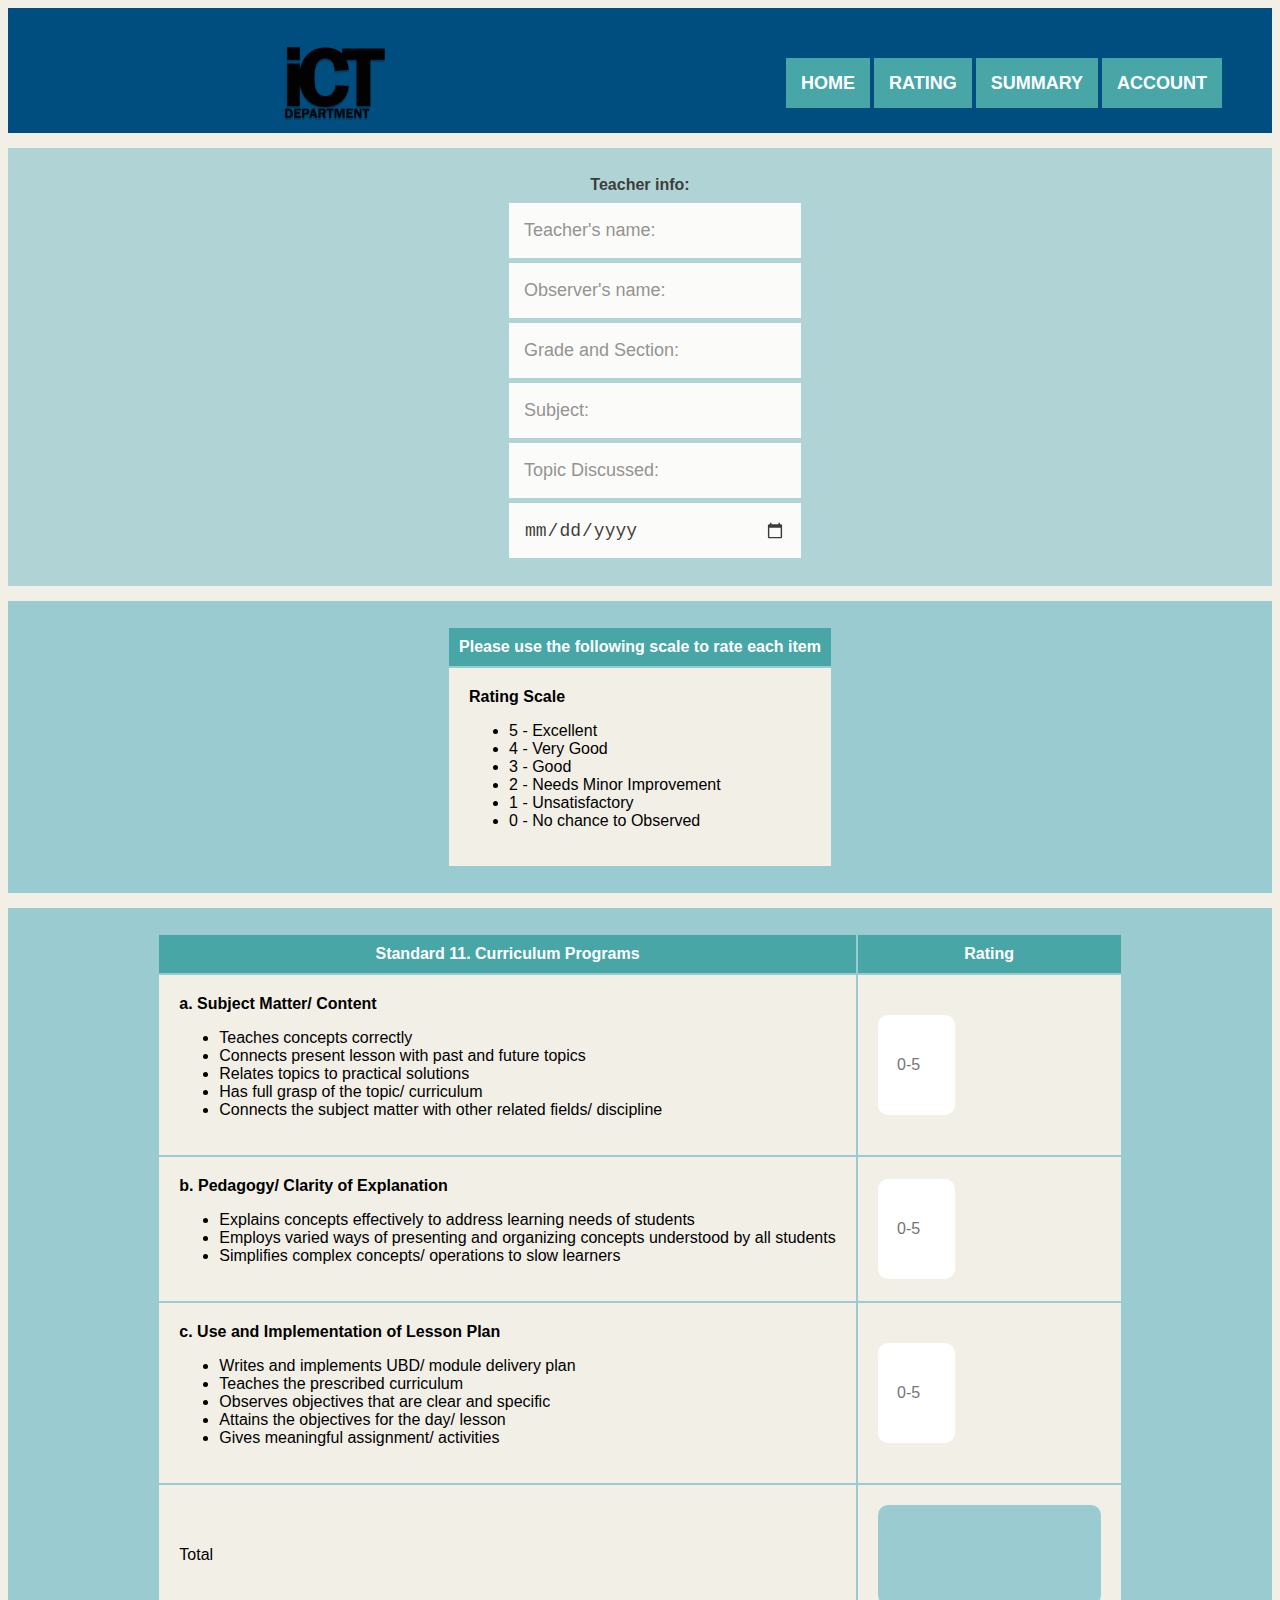
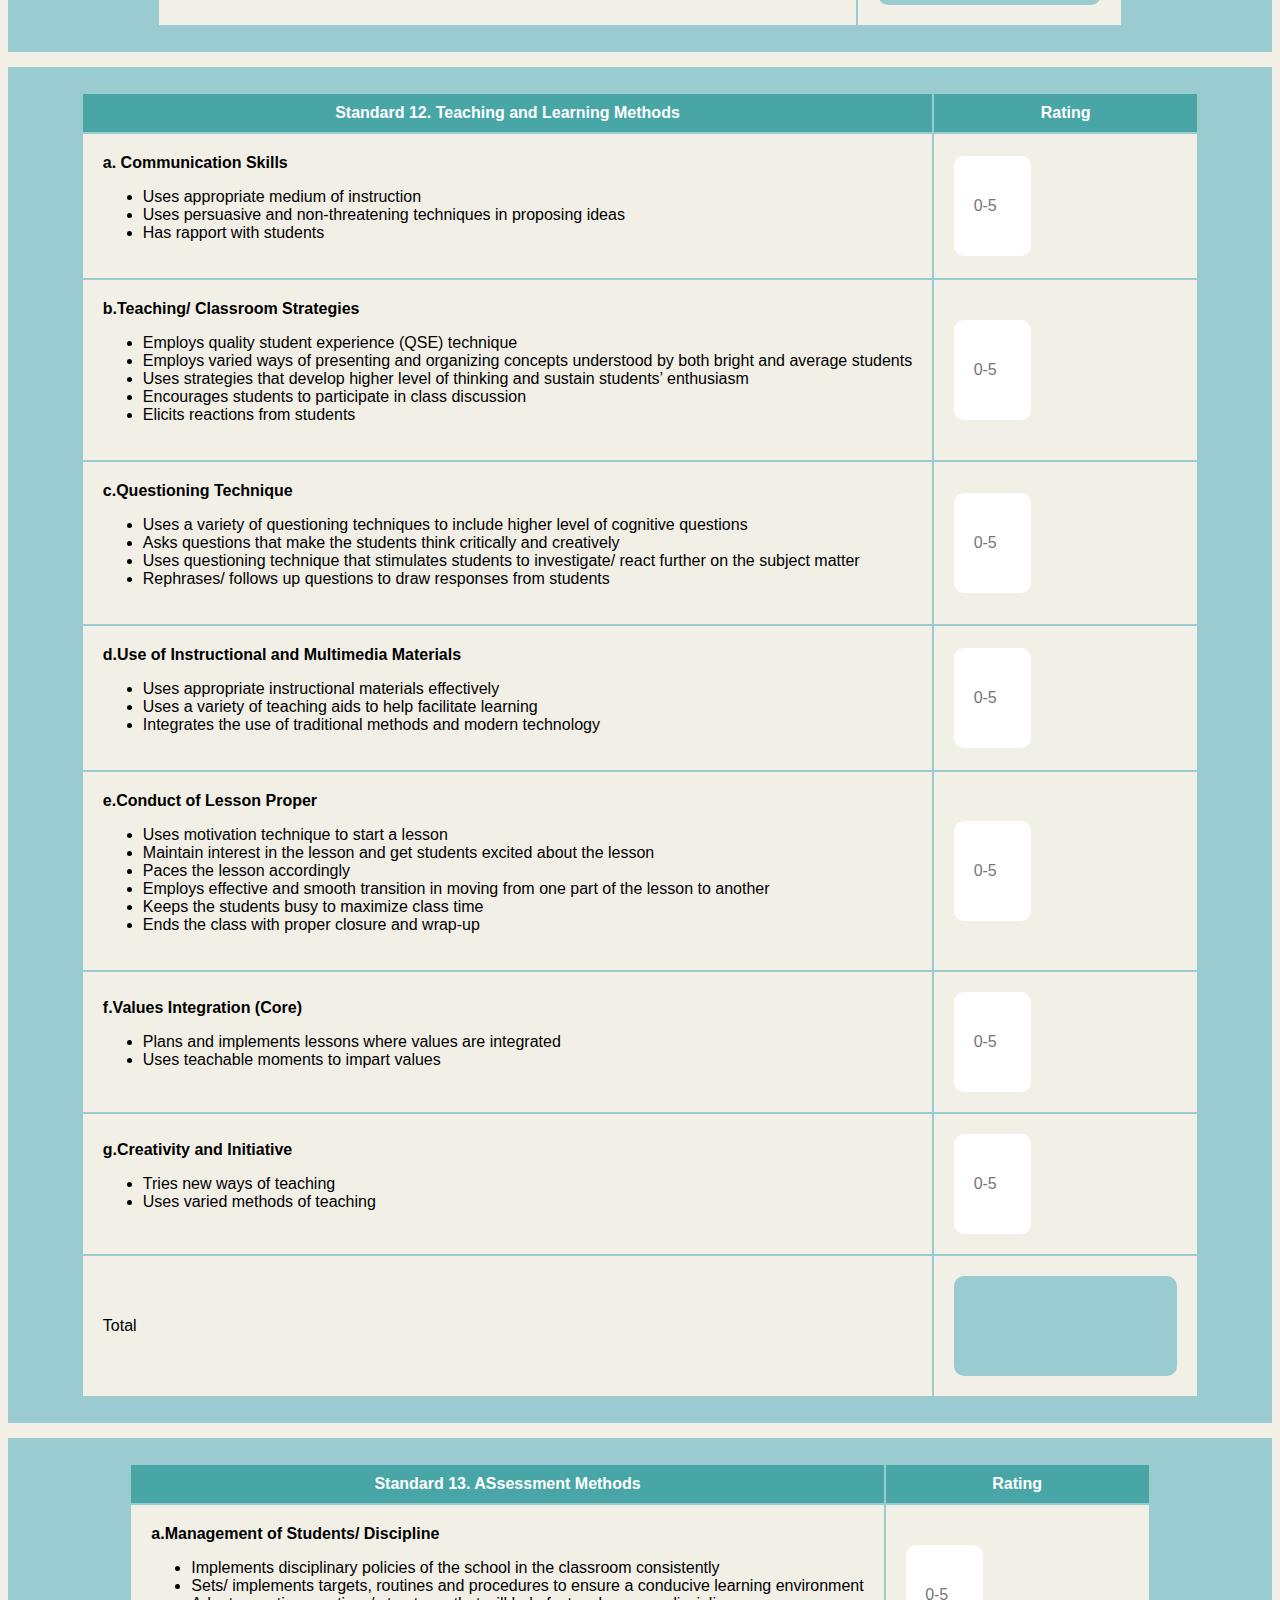
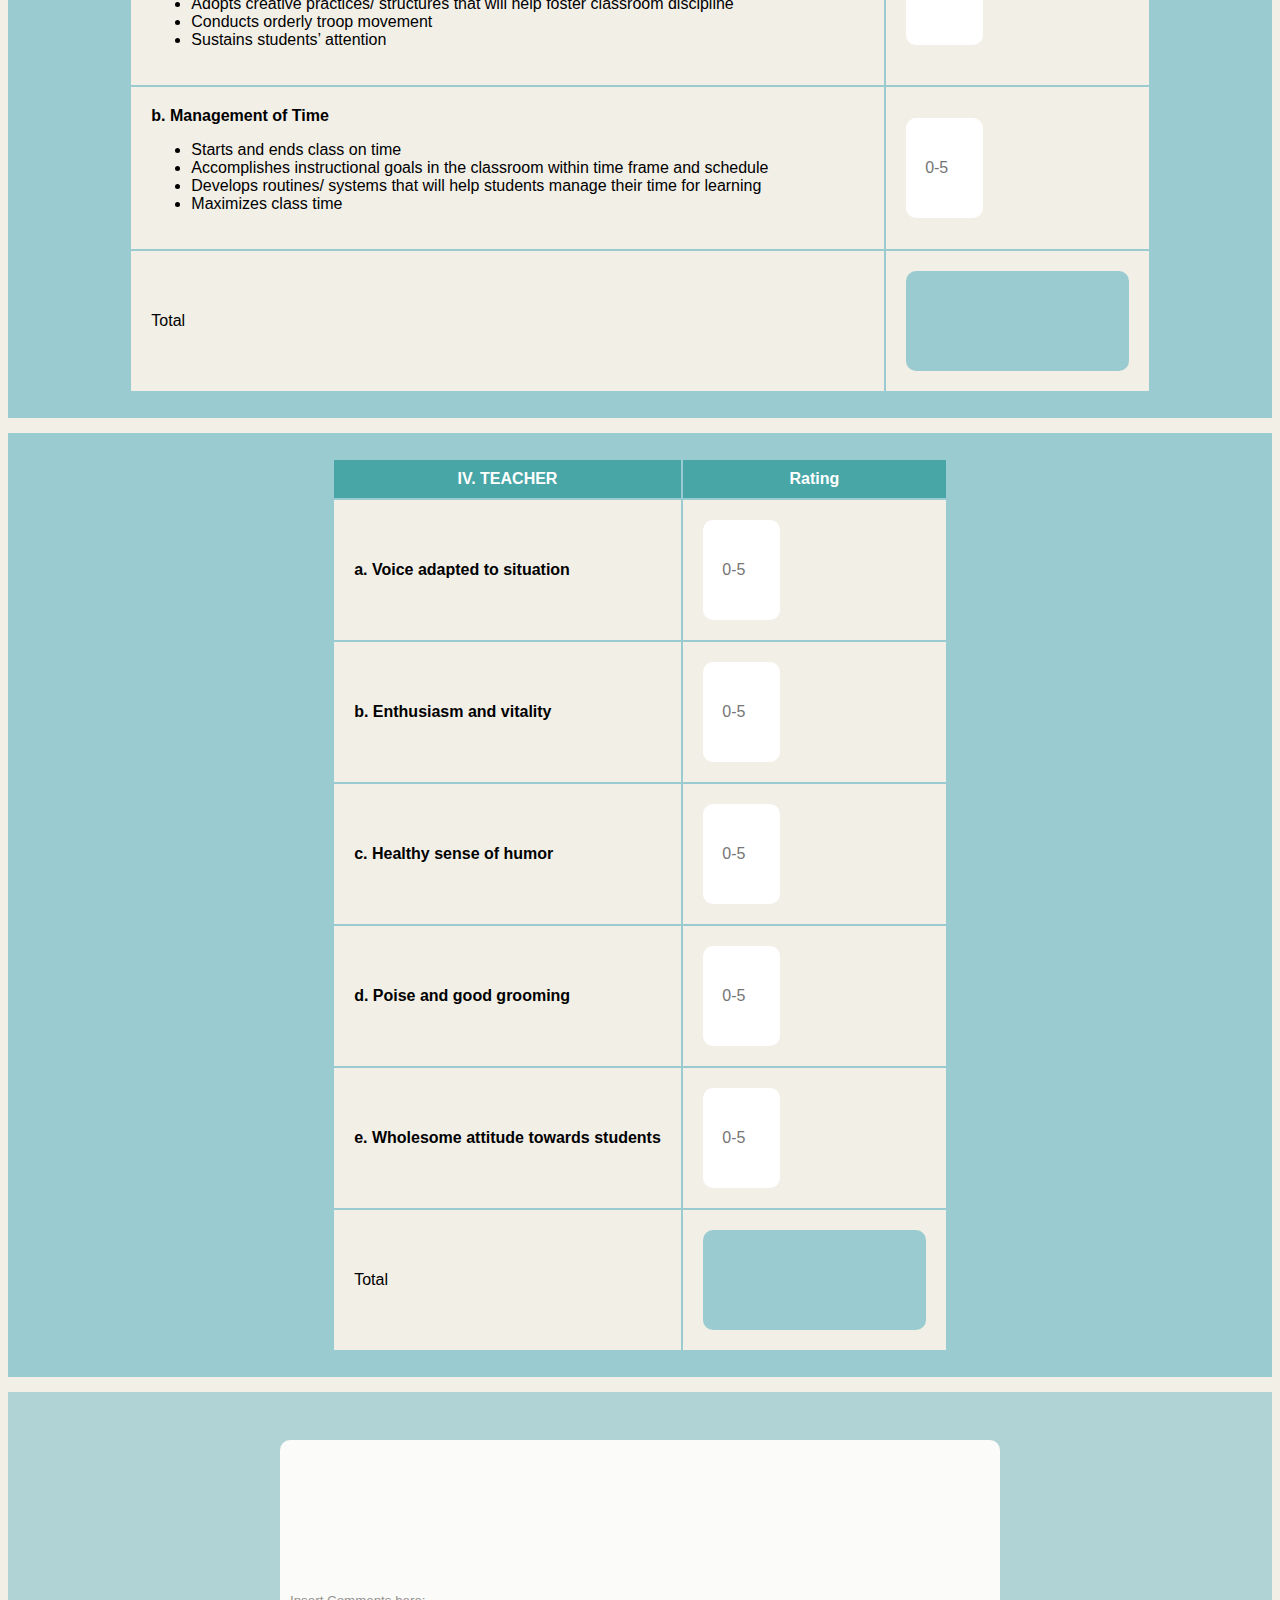
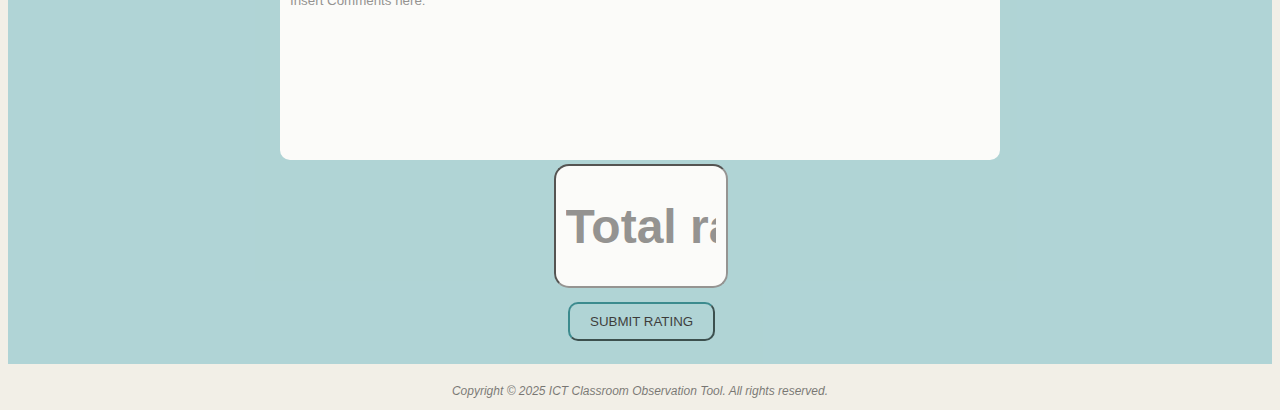
<file: ratingPage.html>
<!DOCTYPE html>
<html lang="en">
<head>
    <meta charset="UTF-8">
    <meta name="viewport" content="width=device-width, initial-scale=1.0">
    <title>Classroom Observation TOOL</title>
    <link rel="stylesheet" href="assets/main.css">
</head>
<body>
    <header class="header">
        <img src="logo.png" alt="logo" id="logo">
        <nav class="header_nav">
            <a href="index.html">HOME</a>
            <a href="ratingPage.html">RATING</a>
            <a href="Summary.html">SUMMARY</a>
            <a href="#">ACCOUNT</a>
        </nav>
    </header>
    <form action="connect.php" method = "post">
        
    <table class = "teacher_info">
        <tr>
            <th>Teacher info: </th>
            <tr>
                <td>
                    <input type="text" placeholder="Teacher's name: " class ="info_input" name = "teacher_name"><br>
                    <input type="text" placeholder="Observer's name: " class ="info_input" name = "observer_name"><br>
                    <input type="text" placeholder="Grade and Section: " class ="info_input" name = "grade_section"><br>
                    <input type="text" placeholder="Subject: " class ="info_input" name = "subject"><br>
                    <input type="text" placeholder="Topic Discussed: " class ="info_input" name = "topic_discussed"><br>
                    <input type="date" placeholder="Date and Time of Observation " class ="info_input" name = "observation_date"><br>
                    </td>
            </tr>
        </tr>
    </table>
    <table class="table">
        <tr>
            <th class="header_categoryA">Please use the following scale to rate each item</th>
        </tr>
        <tr class="table_rows">
            <td><b>Rating Scale</b>
                <ul>
                    <li>5 - Excellent</li>
                    <li>4 - Very Good </li>
                    <li>3 - Good </li>
                    <li>2 - Needs Minor Improvement</li>
                    <li>1 - Unsatisfactory</li>
                    <li>0 - No chance to Observed</li>
                </ul>
            </td>
    </table>

    <table class="table">
        <tr>
            <th class="header_categoryA">Standard 11. Curriculum Programs</th>
            <th class="header_categoryA">Rating</th>
        </tr>

        <tr class="table_rows">
            <td><b>a. Subject Matter/ Content</b>
                <ul>
                    <li>Teaches concepts correctly</li>
                    <li>Connects present lesson with past and future topics</li>
                    <li>Relates topics to practical solutions</li>
                    <li>Has full grasp of the topic/ curriculum</li>
                    <li>Connects the subject matter with other related fields/ discipline</li>
                </ul>
            </td>
            <td><input type="number" placeholder="0-5" class="rating_input" id="cat1_num1" title="Enter a rating between 0 and 5. Decimal numbers upto 2 decimal places are accepted. " min = "0" max = "5" step="0.01"></td>
            </td>
        </tr>

        <tr class="table_rows">
            <td><b>b. Pedagogy/ Clarity of Explanation</b>
                <ul>
                    <li>Explains concepts effectively to address learning needs of students</li>
                    <li>Employs varied ways of presenting and organizing concepts understood by all students</li>
                    <li>Simplifies complex concepts/ operations to slow learners</li>
                </ul>
            </td>
            <td><input type="number" placeholder="0-5" class="rating_input" id="cat1_num2" title="Enter a rating between 0 and 5. Decimal numbers upto 2 decimal places are accepted. " min = "0" max = "5" step="0.01"></td>
        </tr>

        <tr class="table_rows">
            <td><b>c. Use and Implementation of Lesson Plan</b>
                <ul>
                    <li>Writes and implements UBD/ module delivery plan</li>
                    <li>Teaches the prescribed curriculum</li>
                    <li>Observes objectives that are clear and specific</li>
                    <li>Attains the objectives for the day/ lesson</li>
                    <li>Gives meaningful assignment/ activities</li>
                </ul>
            </td>
            <td><input type="number" placeholder="0-5" class="rating_input" id="cat1_num3" title="Enter a rating between 0 and 5. Decimal numbers upto 2 decimal places are accepted. " min = "0" max = "5" step="0.01"></td>
        </tr>

        <tr class="table_rows">
            <td><p class="rating_total">Total</p></td>
            <td>
                <input type="text" class="rating_output" id="display1" name = "cat1" readonly onclick= "solveAveragecat1()">
            </td>
        </tr>
    </table>

    <table class="table">
        <tr>
            <th class="header_categoryA">Standard 12. Teaching and Learning Methods  </th>
            <th class="header_categoryA">Rating</th>
        </tr>

        <tr class="table_rows">
            <td><b>a.	Communication Skills</b>
                <ul>
                    <li>Uses appropriate medium of instruction</li>
                    <li>Uses persuasive and non-threatening techniques in proposing ideas</li>
                    <li>Has rapport with students</li>
                </ul>
            </td>
            <td><input type="number" placeholder="0-5" class="rating_input" id="cat2_num1" title="Enter a rating between 0 and 5. Decimal numbers upto 2 decimal places are accepted. " min = "0" max = "5" step="0.01"></td>
        </tr>

        <tr class="table_rows">
            <td><b>b.Teaching/ Classroom Strategies</b>
                <ul>
                    <li>Employs quality student experience (QSE) technique</li>
                    <li>Employs varied ways of presenting and organizing concepts understood by both bright and average students</li>
                    <li>Uses strategies that develop higher level of thinking and sustain students’ enthusiasm</li>
                    <li>Encourages students to participate in class discussion</li>
                    <li>Elicits reactions from students</li>
                </ul>
            </td>
            <td><input type="number" placeholder="0-5" class="rating_input" id="cat2_num2" title="Enter a rating between 0 and 5. Decimal numbers upto 2 decimal places are accepted. " min = "0" max = "5" step="0.01"></td>
        </tr>

        <tr class="table_rows">
            <td><b>c.Questioning Technique</b>
                <ul>
                    <li>Uses a variety of questioning techniques to include higher level of cognitive questions</li>
                    <li>Asks questions that make the students think critically and creatively</li>
                    <li>Uses questioning technique that stimulates students to investigate/ react further on the subject matter</li>
                    <li>Rephrases/ follows up questions to draw responses from students</li>
                </ul>
            </td>
            <td><input type="number" placeholder="0-5" class="rating_input" id="cat2_num3" title="Enter a rating between 0 and 5. Decimal numbers upto 2 decimal places are accepted. " min = "0" max = "5" step="0.01"></td>
        </tr>

        <tr class="table_rows">
            <td><b>d.Use of Instructional and Multimedia Materials</b>
                <ul>
                    <li>Uses appropriate instructional materials effectively</li>
                    <li>Uses a variety of teaching aids to help facilitate learning</li>
                    <li>Integrates the use of traditional methods and modern technology</li>
                </ul>
            </td>
            <td><input type="number" placeholder="0-5" class="rating_input" id="cat2_num4" title="Enter a rating between 0 and 5. Decimal numbers upto 2 decimal places are accepted. " min = "0" max = "5" step="0.01"></td>
        </tr>

        <tr class="table_rows">
            <td><b>e.Conduct of Lesson Proper </b>
                <ul>
                    <li>Uses motivation technique to start a lesson</li>
                    <li>Maintain interest in the lesson and get students excited about the lesson </li>
                    <li>Paces the lesson accordingly</li>
                    <li>Employs effective and smooth transition in moving from one part of the lesson to another</li>
                    <li>Keeps the students busy to maximize class time</li>
                    <li>Ends the class with proper closure and wrap-up</li>

                </ul>
            </td>
            <td><input type="number" placeholder="0-5" class="rating_input" id="cat2_num5" title="Enter a rating between 0 and 5. Decimal numbers upto 2 decimal places are accepted. " min = "0" max = "5" step="0.01"></td>
        </tr>

        <tr class="table_rows">
            <td><b>f.Values Integration (Core)</b>
                <ul>
                   <li>Plans and implements lessons where values are integrated</li>
                   <li>Uses teachable moments to impart values</li>
                </ul>
            </td>
            <td><input type="number" placeholder="0-5" class="rating_input" id="cat2_num6" title="Enter a rating between 0 and 5. Decimal numbers upto 2 decimal places are accepted. " min = "0" max = "5" step="0.01"></td>
        </tr>

        <tr class="table_rows">
            <td><b>g.Creativity and Initiative</b>
                <ul>
                   <li>Tries new ways of teaching</li>
                   <li>Uses varied methods of teaching</li>
            </td>
            <td><input type="number" placeholder="0-5" class="rating_input" id="cat2_num7" title="Enter a rating between 0 and 5. Decimal numbers upto 2 decimal places are accepted. " min = "0" max = "5" step="0.01"></td>
        </tr>

        <tr class="table_rows">
            <td><p class="rating_total">Total</p></td>
            <td>
                <input type="text" class="rating_output" id="display2"  name = "cat2"readonly onclick="solveAveragecat2()">
            </td>
        </tr>
    </table>

    <table class="table">
        <tr>
            <th class="header_categoryA">Standard 13. ASsessment Methods</th>
            <th class="header_categoryA">Rating</th>
        </tr>

        <tr class="table_rows">
            <td><b>a.Management of Students/ Discipline</b>
                <ul>
                    <li>Implements disciplinary policies of the school in the classroom consistently</li>
                    <li>Sets/ implements targets, routines and procedures to ensure a conducive learning environment</li>
                    <li>Adopts creative practices/ structures that will help foster classroom discipline</li>
                    <li>Conducts orderly troop movement</li>
                    <li>Sustains students’ attention</li>

                </ul>
            </td>
            <td><input type="number" placeholder="0-5" class="rating_input" id="cat3_num1" title="Enter a rating between 0 and 5. Decimal numbers upto 2 decimal places are accepted. " min = "0" max = "5" step="0.01"></td>
        </tr>

        <tr class="table_rows">
            <td><b>b. Management of Time</b>
                <ul>
                    <li>Starts and ends class on time</li>
                    <li>Accomplishes instructional goals in the classroom within time frame and schedule</li>
                    <li>Develops routines/ systems that will help students manage their time for learning</li>
                    <li>Maximizes class time</li>
                </ul>
            </td>
            <td><input type="number" placeholder="0-5" class="rating_input" id="cat3_num2" title="Enter a rating between 0 and 5. Decimal numbers upto 2 decimal places are accepted. " min = "0" max = "5" step="0.01"></td>
        </tr>
        <tr class="table_rows">
            <td><p class="rating_total">Total</p></td>
            <td>
                <input type="text" class="rating_output" id="display3"  name = "cat3" readonly onclick="solveAveragecat3()">
            </td>
        </tr>
    </table>

    <table class="table">
        <tr>
            <th class="header_categoryA">IV.  TEACHER</th>
            <th class="header_categoryA">Rating</th>
        </tr>

        <tr class="table_rows">
            <td><b>a.	Voice adapted to situation</b>
            </td>
            <td><input type="number" placeholder="0-5" class="rating_input" id="cat4_num1" title="Enter a rating between 0 and 5. Decimal numbers upto 2 decimal places are accepted. " min = "0" max = "5" step="0.01"></td>
        </tr>
        <tr class="table_rows">
            <td><b>b.	Enthusiasm and vitality</b>
            </td>
            <td><input type="number" placeholder="0-5" class="rating_input" id="cat4_num2" title="Enter a rating between 0 and 5. Decimal numbers upto 2 decimal places are accepted. " min = "0" max = "5" step="0.01"></td>
        </tr>
        <tr class="table_rows">
            <td><b>c.	Healthy sense of humor</b>
            </td>
            <td><input type="number" placeholder="0-5" class="rating_input" id="cat4_num3" title="Enter a rating between 0 and 5. Decimal numbers upto 2 decimal places are accepted. " min = "0" max = "5" step="0.01"></td>
        </tr>
        <tr class="table_rows">
            <td><b>d.	Poise and good grooming</b>
            </td>
            <td><input type="number" placeholder="0-5" class="rating_input" id="cat4_num4"title="Enter a rating between 0 and 5. Decimal numbers upto 2 decimal places are accepted. " min = "0" max = "5" step="0.01"></td>
        </tr>
        <tr class="table_rows">
            <td><b>e.	Wholesome attitude towards students</b>
            </td>
            <td><input type="number" placeholder="0-5" class="rating_input" id="cat4_num5" title="Enter a rating between 0 and 5. Decimal numbers upto 2 decimal places are accepted. " min = "0" max = "5" step="0.01"></td>
        </tr>

        <tr class="table_rows">
            <td><p class="rating_total">Total</p></td>
            <td>
                <input type="text" class="rating_output" id="display4"  name = "cat4"readonly onclick="solveAveragecat4()">
            </td>
        </tr>
    </table>

    <table class = "table_comments">
        <tr>
            <td>
                <input type="text" placeholder="Insert Comments here: " class = "comment_box" id= "commentbox"  name = "comment"></input>
               
            </td>
        </tr>
        <tr>
            <td>
                <input type="text" class = "TotalRatingInput" id = "total_rating" placeholder="Total rating: " onclick="Total_rating()" name = "total"></input>
            </td>
        </tr>
        <tr>
            <td><button type="submit" class="submit_button">SUBMIT RATING</button>
            </td>
        </tr>
    </table>
    </form>
    <footer class="footer">
        <p>Copyright &copy; 2025 ICT Classroom Observation Tool. All rights reserved.</p>
    <script src="main.js">
    </script>
</body>
</html>
</file>
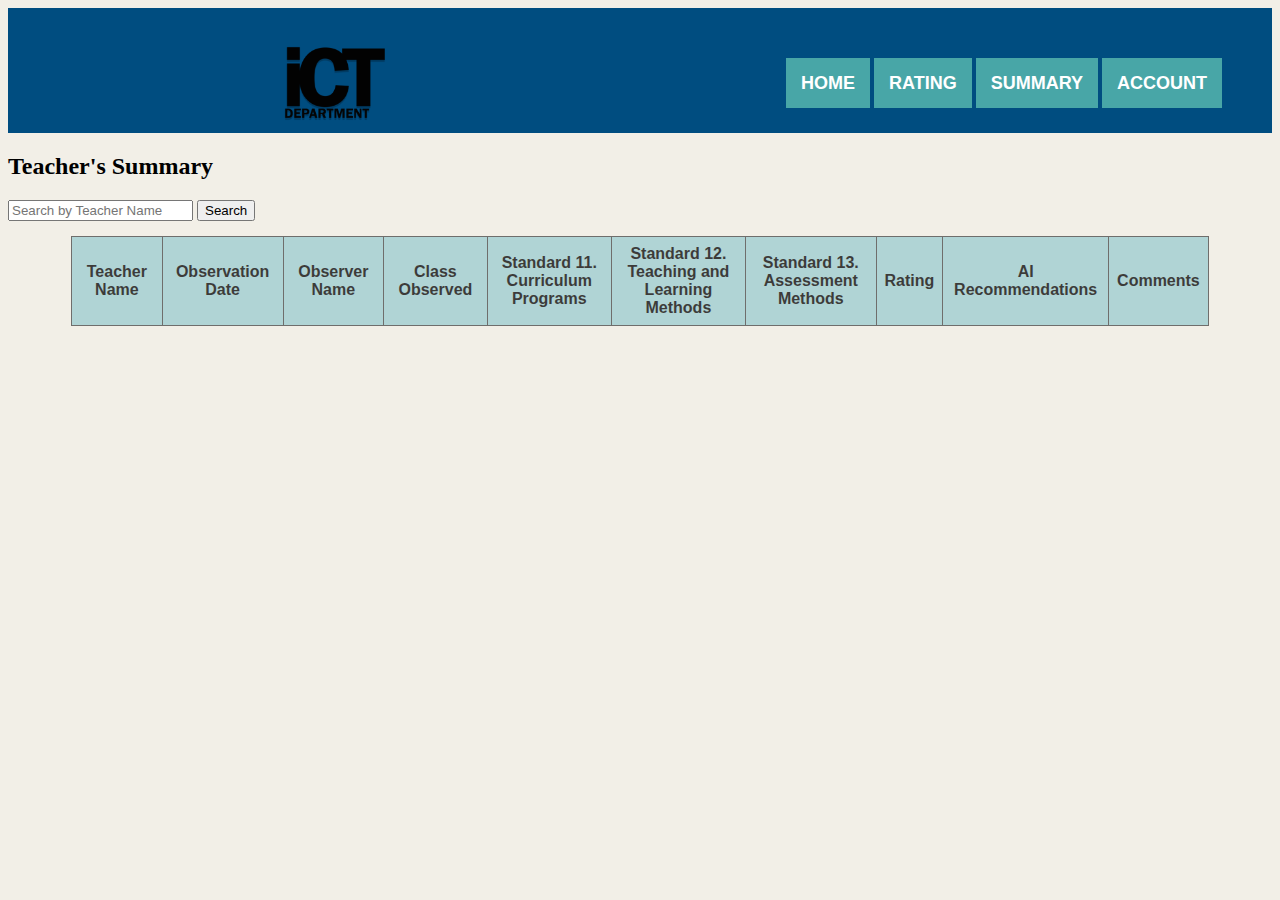
<file: Summary.html>
<!DOCTYPE html>
<html lang="en">
<head>
    <meta charset="UTF-8">
    <meta name="viewport" content="width=device-width, initial-scale=1.0">
    <title>Classroom Observation TOOL</title>
    <link rel="stylesheet" href="assets/main.css">
</head>
<body>
    <header class = "header">
        <img src="logo.png" alt="logo" id = "logo">
        <nav class = "header_nav">
            <a href="index.html">HOME</a>
            <a href="ratingPage.html">RATING</a>
            <a href="Summary.html">SUMMARY</a>
            <a href="#">ACCOUNT</a>
        </nav>
    </header>
    <div class = "Summary_wrapper">
       <h2> Teacher's Summary</h2>
        <input type="text" class = "inputBox" placeholder="Search by Teacher Name" id="searchInput">
        <button id="searchButton">Search</button>
        <table id="summaryTable" class = "summaryTable">
            <thead>
                <tr>
                    <th>Teacher Name</th>
                    <th>Observation Date</th>
                    <th>Observer Name</th>
                    <th>Class Observed</th>
                    <th>Standard 11. <br>Curriculum Programs</th>
                    <th>Standard 12. <br>Teaching and Learning Methods</th>
                    <th>Standard 13. <br>Assessment Methods</th>
                    <th>Rating</th>
                    <th>AI Recommendations </th>
                    <th>Comments</th>
                </tr>
            </thead>
            <tbody id="summaryBody">
                <!-- Summary data will be populated here -->   
                
            </tbody>

    </div>
    <script src="main.js"></script>
</body>
</html>
</file>
<file: assets/main.css>
:root{
    --primary-color: white; 
    --accent-color: black; 
}
body {
    position: relative;
    background-color:#F2EFE7; /* Fallback color */
}

body::before {
    content: "";
    position: absolute;
    top: 0;
    left: 0;
    width: 100%;
    height: 100%;
    opacity: 0.75; /* Adjust opacity */
    z-index: -1;
}

.header{ 
    display: flex;
    margin: 0; 
    justify-content: space-between;
    padding-top: 25px;
    padding-right: 50px;
    background-color:#004d80;
    background-size: cover;
    max-width: 100%;
    max-height: fit-content;
    align-items: center;
}

.header .header_nav a{
    text-decoration: none;
    font-size: 18px;
    font-weight: bold;
    font-family: 'Arial';
    color:white;
    background-color: #48A6A7;
    padding: 15px;
}

.header_nav a:hover{
    background-color: #006A71;
}

#logo{
    height: 100px; 
    width: 134px; 
    padding-left: 250px;
}

.wrapper {
    display: flex;
}
.wrapper aside{ 
    color: black;
    width: 50%;
    margin-top: 85px;
    padding-left: 270px;
}

.wrapper .Hero_title {
    font-size: 85px;
    font-family: Poppins, sans-serif;
    font-style: italic;
    font-weight: 700;
}

.wrapper .Hero_subtitle {
    font-size: 36px;
    font-family: Verdana, Geneva, Tahoma, sans-serif;
    font-style: italic;
    opacity: 50%;
    margin-top: 10px;
}

.wrapper .Hero_qoutes{
    font-size: 16px; 
    font-family: arial; 
    font-style: italic;
    opacity: 50%;
}

.wrapper main{ 
    color: black;
    width: 50%;
    margin-top: 200px;
    padding-left: 270px;
    align-items: center;
    justify-content: center;
    text-align: center;
}

.wrapper .login{
    font-family: Verdana, Geneva, Tahoma, sans-serif;
    font-style: italic;
    font-weight: 700;
    color: white;
}

.wrapper .inputBox{
    height: 60px;
    width: 460px;
    margin-top: 20px;
    padding: 10px; 
    margin: none;
    border-radius: 10px;
    font-size: 26px;
}

.wrapper .buttons {
    margin-top: 20px;
    display: flex;
    gap: 20px; 
    justify-content: center; 
    transition: transform 0.2s ease;
}

.wrapper .button_teacher,
.wrapper .button_observer {
    background-color: #7a60fb;
    font-size: 16px;
    font-weight: bold;
    color: white; 
    padding: 10px 20px;
    border-radius: 10px;
    cursor: pointer;
    transition: background-color 0.3s ease;
    border: none; /* Removes default button border */
}

.wrapper .button_teacher:hover,
.wrapper .button_observer:hover {
    background-color: #00008b;
    transform: scale(0.96);
}


.footer{
    text-align: center;
    color: white;
    font-size: 12px;
    opacity: 50%;
    font-style: italic;
    font-weight: 100;
    font-family: Arial, Helvetica, sans-serif;
}

.table {
    background-color: #9ACBD0;
    margin:15px auto; 
    max-width: 100%;
    display: flex; 
    align-items: center;
    justify-content: center;
    padding: 25px;
    font-family: Nunito, sans-serif;
}
.teacher_info{
    background-color: #9ACBD0;
    margin: 15px auto; 
    max-width: 100%;
    display: flex; 
    align-items: center;
    justify-content: center;
    padding: 25px;
    font-family: Verdana, Geneva, Tahoma, sans-serif;
    opacity: 75%;
    
}

.teacher_info .info_input{
    height: 25px;
    width: 100%;
    margin-top: 5px;
    border: 5px;
    font-size: 18px;
    padding: 15px;
}
.table_comments {
    background-color: #9ACBD0;
    max-width: 100%;
    display: flex;
    flex-direction: column;
    align-items: center; 
    justify-content: center; 
    font-family: Verdana, Geneva, Tahoma, sans-serif;
    opacity: 75%;
    padding: 20px;
}
.table .header_categoryA{
    background-color: #48A6A7;
    color: white;
    padding: 10px;
}


.table .table_rows td, 
.table .table_rows th {
    background-color: #F2EFE7;
    padding:20px;
}
.table .table_rows td {
    vertical-align: middle;
    height: 100px
}

.rating_input {
    height: 100px; 
    box-sizing: border-box;
    text-align: center;
    display: block;
    border: none;
    border-radius: 10px;
    font-size: 16px;
    cursor: pointer;
}

.rating_output{
    height: 100px; 
    box-sizing: border-box;
    text-align: center;
    display: block;
    border: none;
    border-radius: 10px;
    font-size: 16px;
    color: black;
    font-weight: 900;
    background-color:#9ACBD0 ;
}

.rating_input:hover{
    background-color: #48A6A7;
    color:black;
    border: none
}

.calcButton{
    height: 30px;
    width: 75%;
    margin-left: 30px;
    margin-top: 10px;
    padding: 5px;
    border-radius: 10px;
    background-color:#9ACBD0;
    color: black;
    border: none;
    cursor: pointer;
    transition: transform   0.2s ease;
}
.calcButton:hover{
    background-color: #48A6A7;
}

.calcButton:active{
    transform: scale(0.96);
}

.submit_button{
    background-color: #9ACBD0;
    margin-left: 40%;
    max-width: 100%;
    justify-content: center;
    height: auto;
    border-radius: 10px;
    border-color: #006A71;
    cursor: pointer;
    transition: transform 0.2 ease;
    margin-top: 10px;
    padding: 10px 20px;
    cursor: pointer;
}
.submit_button:active{
    transform: scale(0.96);
}
.submit_button:hover{
    background-color: #48A6A7;
}

.comment_box {
    height: 300px;
    width: 700px;
    margin: 0; 
    margin-top: 25px;
    border-radius: 10px;
    cursor: pointer;
    border: none;
    padding: 10px;
    display: flex;
    flex-direction: column;
    justify-content: flex-start; 
    align-items: flex-start; 
}

.comment_box:hover{
    background-color: whitesmoke;

}

.table_summary {
    background-color: #9ACBD0;
    margin-top: 10px;
    font-family: Verdana, Geneva, Tahoma, sans-serif;
    font-size: 16px;
    padding: 5px 5px;

    /* Centering the table */
    display: table; /* Ensures it's treated like a table */
    margin: 0 auto; /* Centers the table horizontally */

    max-width: 100%;
}

.inputSummary{
    height: 75px; 
    width: 80%; 
    border: none;
    border-radius: 15px;
    cursor: pointer;
}

.inputSummary:hover{
    background-color: lightblue;
}

.TotalRatingInput{
    height: 100px;
    width: 150px;
    margin: 0;
    margin-left: 38%;
    padding: 10px;
    text-align: center;
    font-family: Arial, Helvetica, sans-serif;
    font-weight: 700;
    font-size: 48px;
    border-radius: 15px;
}

.PrintButton{
    background-color: lightblue;
    height: 75px;
    width: max-content;
    border-radius: 15px;
    padding: 10px;
    transition: transform 0.2 ease;
    cursor: pointer;
    font-weight: bold;
}

.PrintButton:active{
    transform: scale(0.96);
}

.PrintButton:hover{
    background-color: salmon;
}
 .footer{
    text-align: center;
    color: black;
    font-size: 12px;
    opacity: 50%;
    font-style: italic;
    font-weight: 100;
    font-family: Arial, Helvetica, sans-serif;
    margin-top: 20px;  
 }

 .summaryTable {
    background-color: #9ACBD0;
    margin: 15px auto;
    width: 90%; /* use width instead of max-width with flex removed */
    border-collapse: collapse;
    padding: 25px;
    font-family: Verdana, Geneva, Tahoma, sans-serif;
    opacity: 0.75; /* Use 0.75 instead of 75% for valid opacity */
    border: 1px solid #666;
}

.summaryTable th,
.summaryTable td {
    border: 1px solid #444;
    padding: 8px;
    text-align: center;
}
</file>
